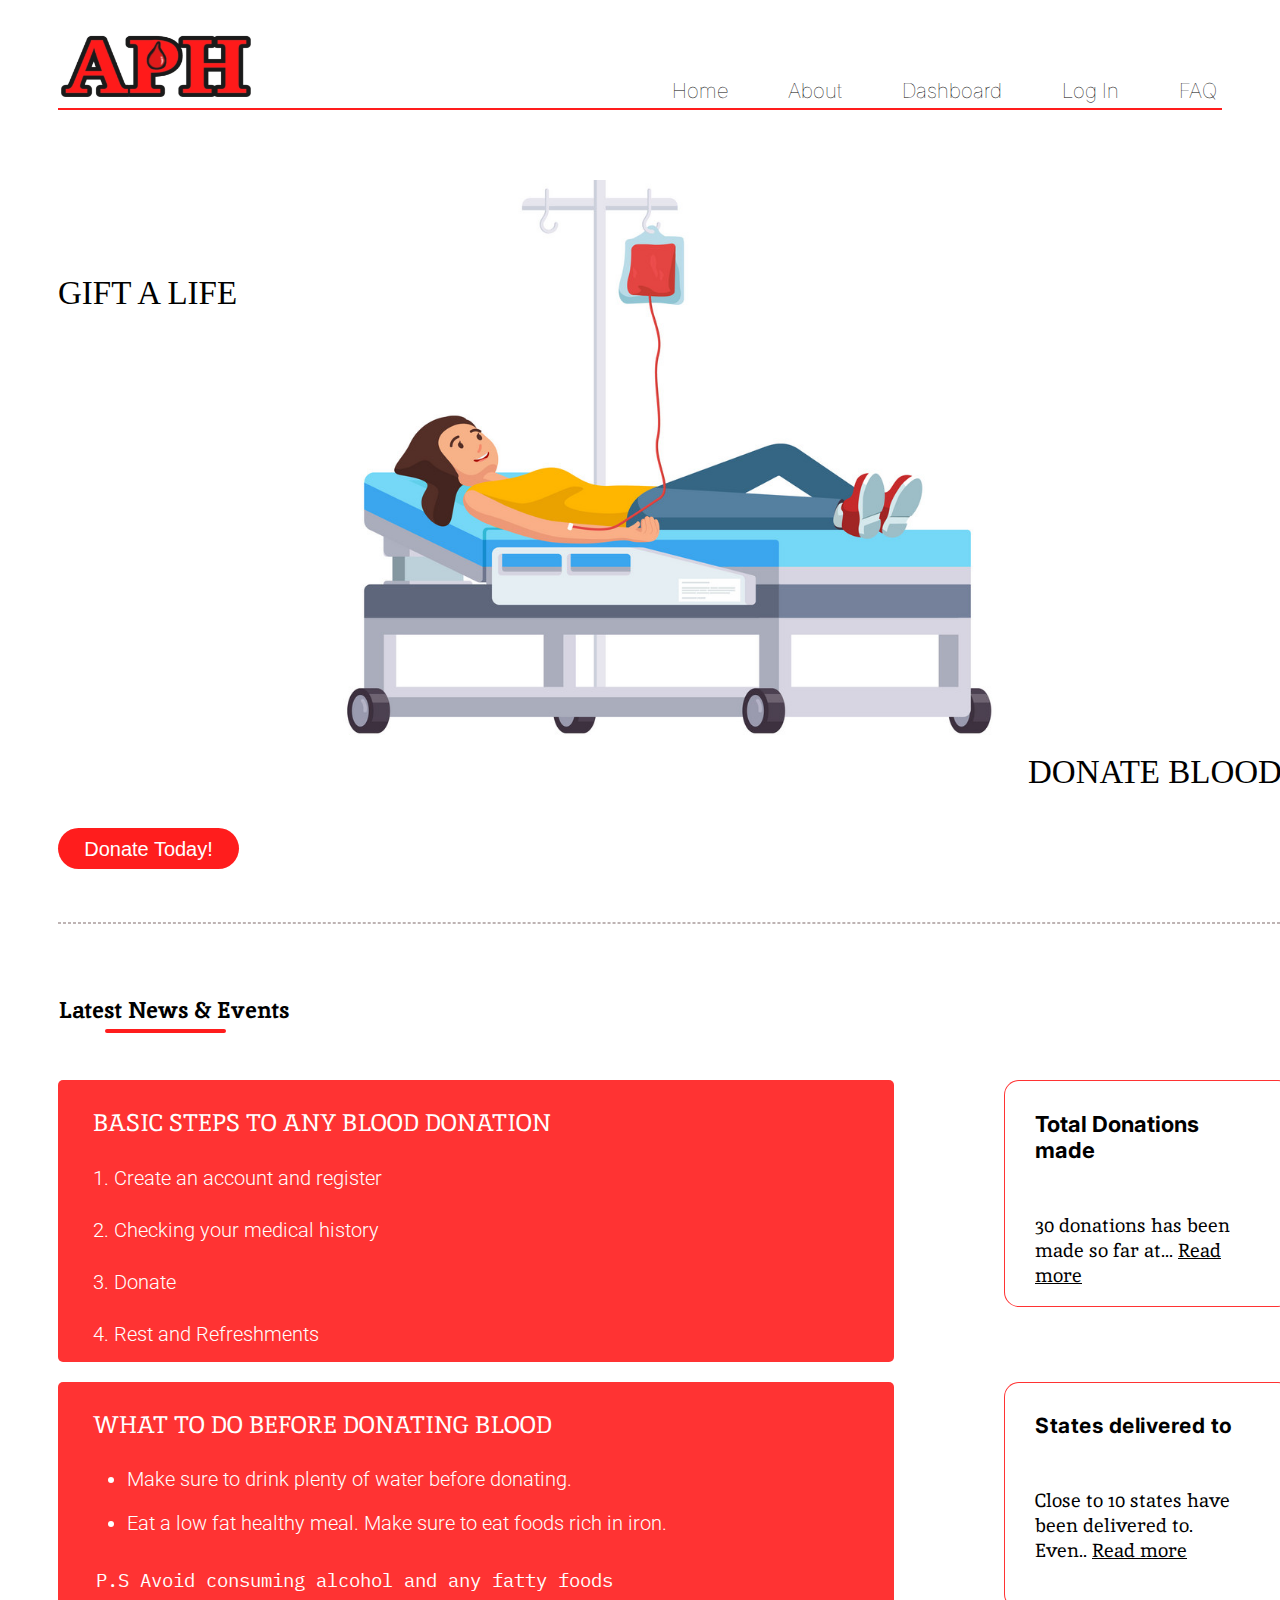
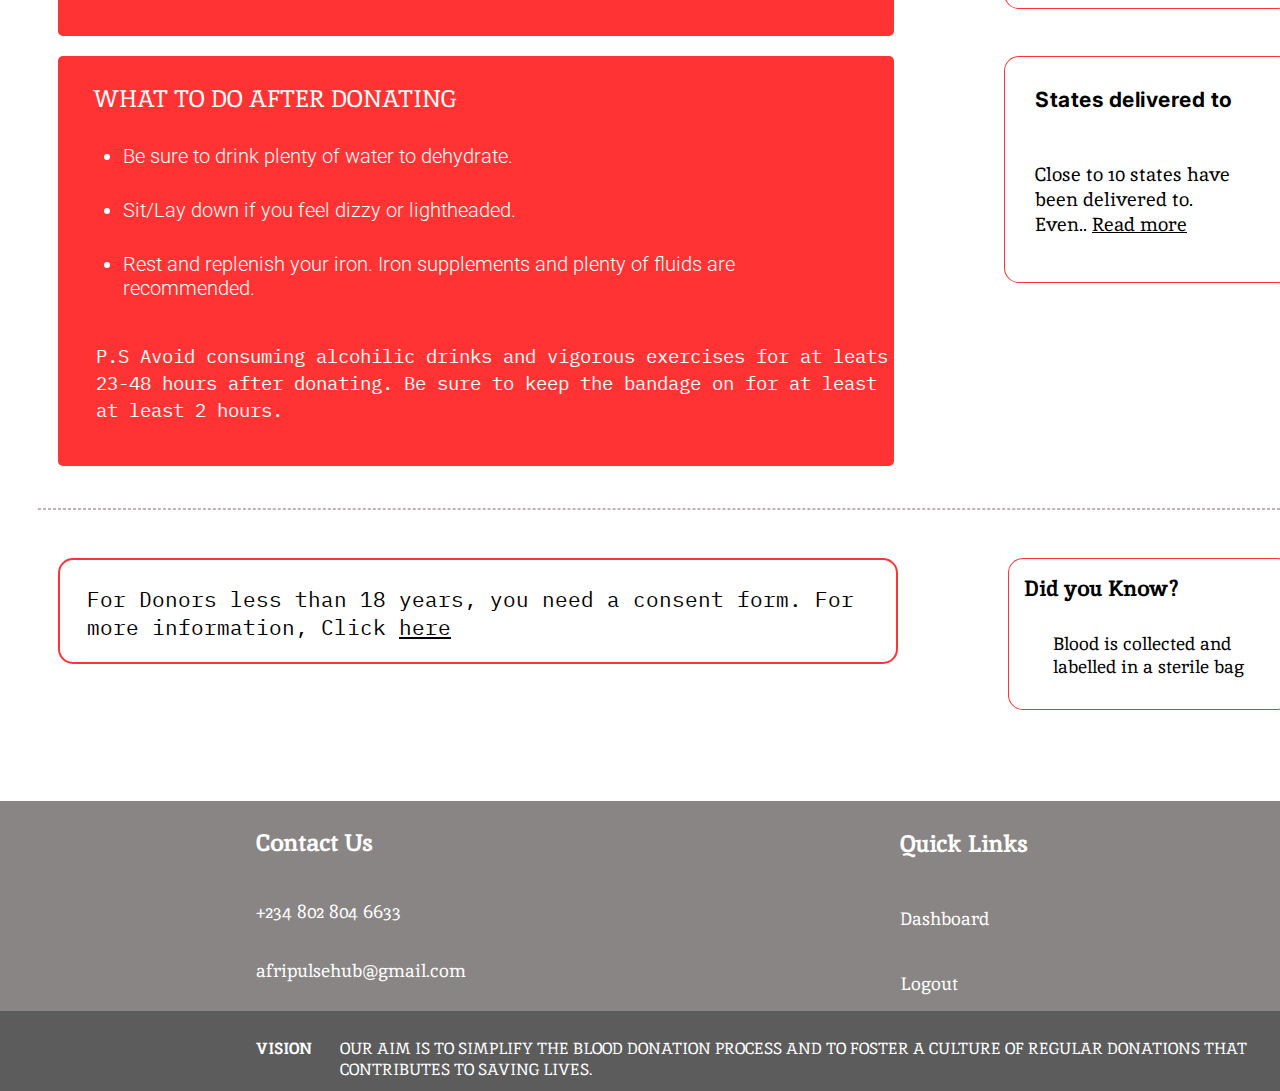
<file: index.html>
<!DOCTYPE html>
<html lang="en">
<head>
    <meta charset="UTF-8">
    <meta name="viewport" content="width=device-width, initial-scale=1.0">
    <meta name="Landing Page" content="Landing page for a blood donation website">
    <meta name=”robots” content="noindex, nofollow">
    <title>Landing page</title>
    <link rel="stylesheet" href="./public/index.css">
    <link rel="preconnect" href="https://fonts.googleapis.com">
    <link rel="preconnect" href="https://fonts.gstatic.com" crossorigin>
    <link href="https://fonts.googleapis.com/css2?family=Anonymous+Pro&family=IBM+Plex+Mono&family=Inika:wght@400;700&family=Inter:wght@100..900&family=Roboto:wght@300&display=swap" rel="stylesheet">
</head>
<body>
 <div class="wrapper">
   <header id="navbar-container">
        <img src="./assets/logos/20231204_170022 1 (2).png" alt="logo" id="logo_image">   
        <nav id="nav-elements"> 
        <ul>
            <li><a href="/" class="links"> Home </a></li>
            <li><a href="/" class="links"> About </a></li>
            <li> <a href="/" class="links"> Dashboard </a></li>
            <li><a href="/" class="links"> Log In </a></li>
            <li><a href="/" class="links"> FAQ</a></li>
        </ul>
        <!-- 190px -->
      </nav>
   </header>
  </div>


  <main>
    <section id="first-section">
        <img src="./assets/images/30688824 1 (1).png" id="image">
        <h1 id="gift"> GIFT A LIFE </h1>
        <h1 id="blood"> DONATE BLOOD </h1>
        <button type="button" id="button-1">Donate Today!</button>
        <hr class="divider">
    </section>

    <section id="second-section">
        <h1 id="latest"> Latest News & Events </h1>
        <div id="latest-border"></div>
    </section>

    <section class="third-section">
        <div class="item" id="divider-1">
            <h1 id="header-1"> BASIC STEPS TO ANY BLOOD DONATION </h1>
            <div id="content-container">
                <p class="content-1"> 1. Create an account and register</p>
                <p class="content-1"> 2. Checking your medical history</p>
                <p class="content-1"> 3. Donate</p>
                <p class="content-1"> 4. Rest and Refreshments </p>
            </div>
        </div>

        <div class="item" id="divider-2">
            <p id="header-2"> Total Donations made </p>
            <p id="content-2"> 30 donations has been made so far at... <u>Read more</u></p>
        </div>

        <div class="item" id="divider-3">
            <h1 id="header-3"> WHAT TO DO BEFORE DONATING BLOOD</h1>
            <div id="content-3-container">
                <ul id="content-3">
                    <li class="lists"> Make sure to drink plenty of water before donating.</li>
                    <li class="lists"> Eat a low fat healthy meal. Make sure to eat foods rich in iron.</li>
                </ul>
            </div>
            <h1 id="content-7"> P.S Avoid consuming alcohol and any fatty foods</h1>
        </div>

        <div class="item" id="divider-2">
            <p id="header-4"> States delivered to</p>
            <p id="content-4"> Close to 10 states have been delivered to. Even.. <u>Read more</u></p>
        </div>

        <div class="item" id="divider-5">
            <p id="header-5"> WHAT TO DO AFTER DONATING</p>
            <div  id="content-5-container">
                <ul id="content-5">
                    <li class="lists-1">Be sure to drink plenty of water to dehydrate.</li>
                    <li class="lists-1">Sit/Lay down if you feel dizzy or lightheaded.</li>
                    <li class="lists-1">Rest and replenish your iron. Iron supplements and plenty of fluids are recommended.</li>
                </ul>
            </div>
            <h1 id="content-8"> P.S Avoid consuming alcohilic drinks and vigorous exercises
                               for at leats 23-48  hours after donating. 
                               Be sure to keep the bandage on for at least at least 2 hours.</h1>
        </div>

        <div class="item" id="divider-2">
            <p id="header-6"> States delivered to </p>
            <p id="content-6"> Close to 10 states have been delivered to. Even.. <u>Read more</u></p>
        </div>

    </section>

    <section class="fourth-section">
        <hr id="divider">
        <div class="container">
            <div class="item1" id="divider-6">
               <h1 id="content-9"> For Donors less than 18 years, you need a consent form. 
                For more information, Click <u>here</u></h1>
            </div>
            <div class="item1" id="divider-7">
                <h1 id="content-10"> Did you Know? </h1>
                <p id="content-11"> Blood is collected and labelled in a sterile bag</p>
            </div>
        </div>
    </section>
   </main>

   <footer id="footer">
    <div id="light-div">
        <div id="content-container-12">
            <p id="quick-link">Contact Us</p>
            <p id="links">+234 802 804 6633</p>
            <p id="links">afripulsehub@gmail.com</p>
        </div>

        <div id="content-container-13">
            <p id="quick-link">Quick Links</p>
            <p id="links">Dashboard</p>
            <p id="links">Logout</p>
        </div>
    </div>
    <div id="dark-div">
            <p   id="content-19"> VISION</p>
            <p  id="content-20">OUR AIM IS TO SIMPLIFY THE BLOOD DONATION PROCESS 
                               AND TO FOSTER A CULTURE OF REGULAR DONATIONS THAT 
                               CONTRIBUTES TO SAVING LIVES.</p>
    </div>
   </footer>
</body>
</html>
</file>
<file: public/index.css>
/* @font-face {
    font-family:'Anonymous-Pro';
    src: url('https://fonts.googleapis.com/css2?family=Anonymous+Pro&family=Orbitron:wght@400..900&display=swap');
}

@font-face {
    font-family:'Inika';
    src: url('https://fonts.googleapis.com/css2?family=Anonymous+Pro&family=Inika:wght@700&family=Orbitron:wght@400..900&display=swap') ;
}

@font-face {
    font-family:'Inika-Regular';
    src: url('https://fonts.googleapis.com/css2?family=Anonymous+Pro&family=Inika&family=Orbitron:wght@400..900&display=swap');
}

@font-face {
    font-family:'Roboto';
    src:url('https://fonts.googleapis.com/css2?family=Roboto:wght@300&display=swap');
}

@font-face {
    font-family: 'Inter-ExtraBold';
    src:url('https://fonts.googleapis.com/css2?family=Inter:wght@100..900&display=swap');
}

@font-face {
    font-family: 'Inter';
    src: url("https://fonts.googleapis.com/css2?family=Inter:wght@100..900&display=swap");
}

@font-face {
    font-family: 'IBM-Plex-mono';
    src: url('https://fonts.googleapis.com/css2?family=IBM+Plex+Mono&display=swap');
} */

body{
    padding:10px 50px 0 50px ; /* T,R,B,L*/
    overflow-x:hidden;
    overflow-y:scroll;
}

/* Header */
.wrapper{
    margin:0 auto;
}

.wrapper:after{
    content: "";
    display: block;
    border-bottom: 2.5px solid rgb(255,29,29);
}

header{
    display:flex;
    flex-wrap: wrap;
    justify-content: space-between;
    align-items:center;
    position:relative;
    padding-bottom: 10px;
}

#logo_image{
    width: 200px;
    height:80px;
}

nav{
    margin:5px;
    position: absolute;
    bottom: 0;
    right:0;
}

nav ul {
    list-style-type:none;
    margin:0;
    display:flex;
    gap:60px;
}

.links{
    align-self: end;
    text-decoration: none;
    color:black;
    font-size:1.3rem;
    font-family: 'Inter', sans-serif;
    font-weight: 700;
    font-weight: 6;
}

/* Section 1 */

#first-section{
    position:absolute;
    top:90px
}

#gift{
    font-family: 'Times New Roman', Times, serif;
    font-weight: 100;
    font-size:33px;
    position:relative;
    bottom:620px;
}

#image{
    display: block;
    margin-left: 230px;
    margin-right: auto;
    width: 62%;
    padding-top: 90px;
}

#blood{
    font-family: 'Times New Roman', Times, serif;
    font-weight: 100;
    font-size:33px;
    padding-bottom: 10px;
    position: relative;
    bottom:200px;
    left:970px;
}

#button-1{
    color: white;
    background-color: rgb(255,29,29);
    border-radius:28px;
    font-family:'Anonymous-Pro',sans-serif;
    font-weight: 400;
    border:none;
    width:181px;
    height:41px;
    font-size:20px;
    padding:10px;
    text-align: center;
    position:relative;
    bottom:195px;
}

.divider{
    border:1px dashed rgb(190,180,180) ;
    position:relative;
    bottom:150px;
}

#second-section{
    position:absolute;
    top:1020px;
}

#latest{
    font-family:'Inika',serif;
    font-weight: 700;
    font-size:23px;
    position:relative;
    bottom:40px;
} 

#latest-border{
    position:relative;
    bottom:52px;
    left:47px;
    background-color:rgb(255,29,29);
    width:121px;
    height:4px;
    border:none;
    border-radius:10px;
}

.third-section{  
    position:absolute;
    top:1130px;
    display: grid;
    grid-template-rows: repeat(auto-fit,4, 1fr); /* Four rows with equal height */
    grid-template-columns: repeat(2, 1fr); /* Two columns, adjust as needed */
    gap: 20px; /* Gap between grid items */
  }
  
  
.item {
    position:relative;
    bottom:50px;
    height:100px;
    width:100px;
    background-color: rgba(255,29,29,0.9);
    border-radius:5px;
}

#divider-1{
    height:282px;
    width:836px;
}

#header-1{
    margin:27px 0 0 35px; /* T,B,R,L*/
    font-family:'Inika',serif ;
    font-weight: 400;
    font-size:24px;
    color:rgb(255,255,255);
}

.content-container{
    display:flex;
    justify-content: flex-start;
    align-items: flex-start;
}

.content-1{
    margin:28px 20px 0 35px;
    font-size:20px;
    color:rgb(255,255,255);
    font-family:'Roboto',sans-serif;
    font-weight:300;
    letter-spacing: 0.4;
}

#divider-2{
    height:225px;
    width:287px;
    margin-left:90px;
    background-color: rgb(255,255,255);
    border: 1px solid rgba(255,29,29,0.9);
    border-radius: 15px;
}

#header-2{
    margin:30px 5px 0 30px; /*T,B,R,L*/
    width:200px;
    font-family: 'Inter',sans-serif;
    font-weight:700;
    font-size:22px;
}

#content-2{
    margin:50px 0 0 30px;
    width:210px;
    font-family: 'Inika',sans-serif;
    font-weight: 400;
    font-size: 19px;
}

#divider-3{
    height:254px;
    width:836px;
}

#header-3{
    margin:27px 0 0 35px; /* T,B,R,L*/
    font-family:'Inika',sans-serif ;
    font-weight: 400;
    font-size:24px;
    color:rgb(255,255,255);
}

#content-3-container{
    display:flex;
    justify-content: flex-start;
    align-items: flex-start;
}

#content-3{
    margin:27px 29px 0 29px;
    font-size:20px;
    color:rgb(255,255,255);
    font-family:'Roboto',sans-serif;
    font-weight:300;
    letter-spacing: 0.4;
}

.lists{
    padding-bottom: 20px;
}

#content-7{
    margin-left:38px;
    color:rgb(255,255,255);
    font-family: 'IBM Plex Mono',monospace;
    font-weight: 400;
    letter-spacing: 0.7;
    font-size:19px ;
}

#header-4{
    margin:30px 5px 0 30px;
    font-family: 'Inter',sans-serif;
    font-size: 21px;
    font-weight: 700;
    letter-spacing: 0.5px;
}

#content-4{
    margin:50px 0 0 30px;
    width:210px;
    font-family: 'Inika',sans-serif;
    font-weight: 400;
    font-size: 19px;
}

#divider-5{
    height:410px;
    width:836px;
}

#header-5{
    margin:27px 0 0 35px; /* T,B,R,L*/
    font-family:'Inika',sans-serif ;
    font-weight: 400;
    font-size:24px;
    color:rgb(255,255,255);
}

#content-5-container{
    display:flex;
    justify-content: flex-start;
    align-items: flex-start;
}

#content-5{
    margin:30px 29px 0 25px; /*T,B,R,L*/
    font-size:20px;
    color:rgb(255,255,255);
    font-family:'Roboto',sans-serif;
    font-weight:300;
    letter-spacing: 0.4;
}

.lists-1{
    padding-bottom: 30px;

}

#content-8{
    margin-left:38px;
    color:rgb(255,255,255);
    font-family: 'IBM Plex Mono',monospace;
    font-weight: 400;
    letter-spacing: 0.7;
    font-size:19px ;
    line-height: 27px;
}

#header-6{
    margin:30px 5px 0 30px;
    font-family: 'Inter',sans-serif;
    font-weight: 700;
    font-size: 21px;
    letter-spacing: 0.5px;
}

#content-6{
    margin:50px 0 0 30px;
    width:210px;
    font-family: 'Inika',sans-serif;
    font-weight: 400;
    font-size: 19px;
}

.fourth-section{
    position:absolute;
    top:2100px;
}

#divider{
    border:1px dashed rgb(190,180,180) ;
    position:relative;
    top:0px;
    left:-20px;
    width:1245px;
}

.container{
    position:relative;
    top:2000;
    display:grid;
    grid-template-columns:repeat(2,1fr);
    gap:20px;
}

.item1{
    position:relative;
    bottom:0px;
    height:100px;
    width:100px;
    background-color: black;
    border-radius:5px;
    gap:10px;
    margin-top:40px;
}

#divider-6{
    height:102px;
    width:836px;
    background-color: rgb(255,255,255);
    border: 2px solid rgba(255,29,29,0.9);
    border-radius: 15px;
}

#content-9{
    font-family: 'IBM Plex Mono',monospace;
    margin:25px 0 0 27px;
    font-weight: 400;
    font-size: 21.4px;
}

#divider-7{
    height:150px;
    width:282px;
    margin-left:90px;
    background-color: rgb(255,255,255);
    border:1.9px solid rgba(255,29,29,0.9);
    border-radius: 15px;
}

#content-10{
    font-family: 'Inika',sans-serif;
    font-size:22px;
    margin:15px 5px 0 15px;
    font-weight: 700;
}

#content-11{
    font-family: 'Inika',sans-serif;
    margin:29px 0 10px 44px;
    font-size:18px;
    width:200px;
    font-weight: 400;
}

footer{
    position:absolute;
    top:2380px;
    margin-left:-58px;
    margin-right:-30px;
    width:calc(100% + 40px);
}

#light-div{
    position: relative;
    top:21px;
    width:97%;
    height:210px;
    background-color: rgb(137,133,133);
}

#content-container-12{
    display:flex;
    align-items: flex-start;
    gap:0px;
    flex-direction: column;
    position:relative;
    top:2px;
    left:256px;
}

#content-container-13{
    display:flex;
    align-items: flex-start;
    gap:6px;
    flex-direction: column;
    position:relative;
    bottom:194px;
    left:900px;
}

#quick-link{
    font-family: 'Inika',sans-serif;
    color:rgb(255,255,255);
    font-size:23px;
    font-size:24px;
    font-weight: 700;
}

#links{
    color: rgb(255,255,255);
    font-family: 'Inika';
    font-weight: 400;
    font-size:18px;
}

#dark-div{
    width:97%;
    height:85px;
    background-color: rgb(92,92,92);
}


#content-19{
  position: relative;
  top:32px;
  left:256px;
  font-family: 'Inika',sans-serif;
  font-weight:800;
  color: rgb(255,255,255);
}

#content-20{
    width: 920px;
    position: relative;
    bottom:4.9px;
    left:340px;
    font-family: 'Inika',sans-serif;
    font-weight: 400;
    color:rgb(255,255,255);
}
</file>
